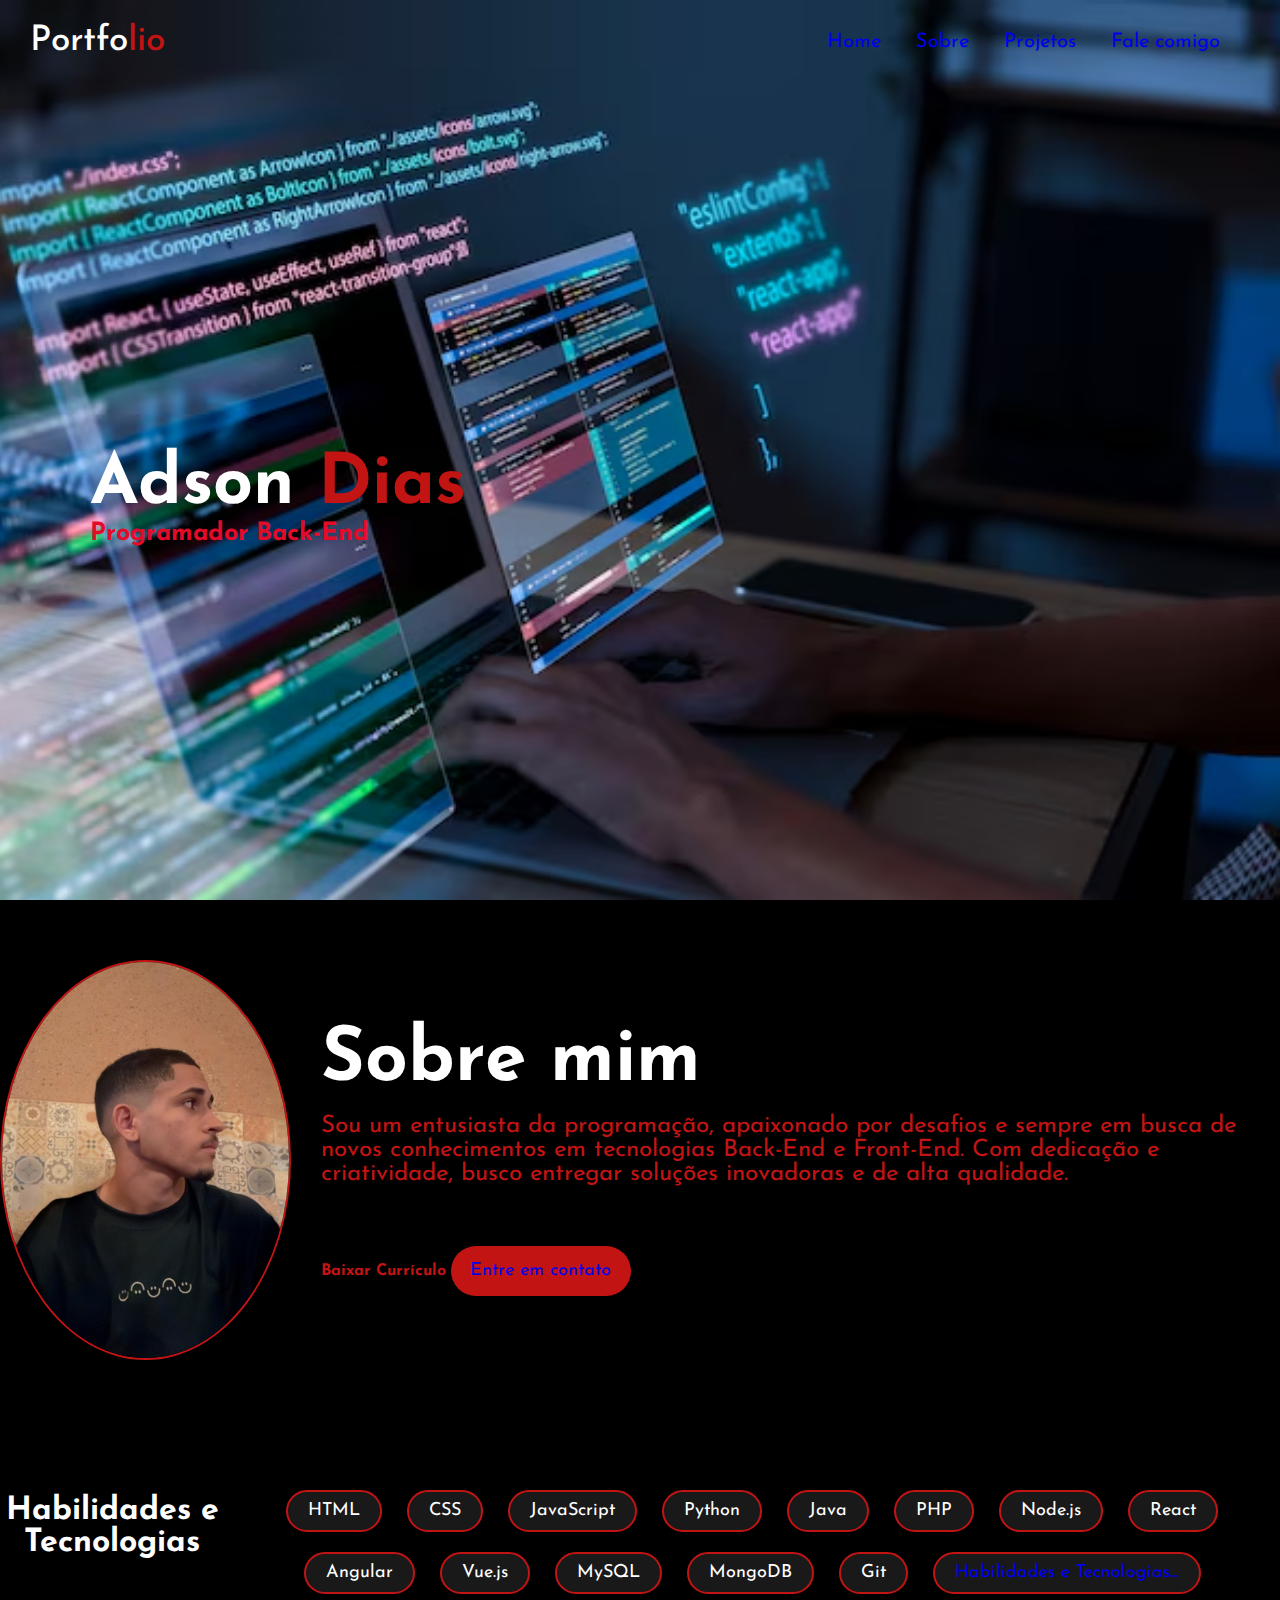
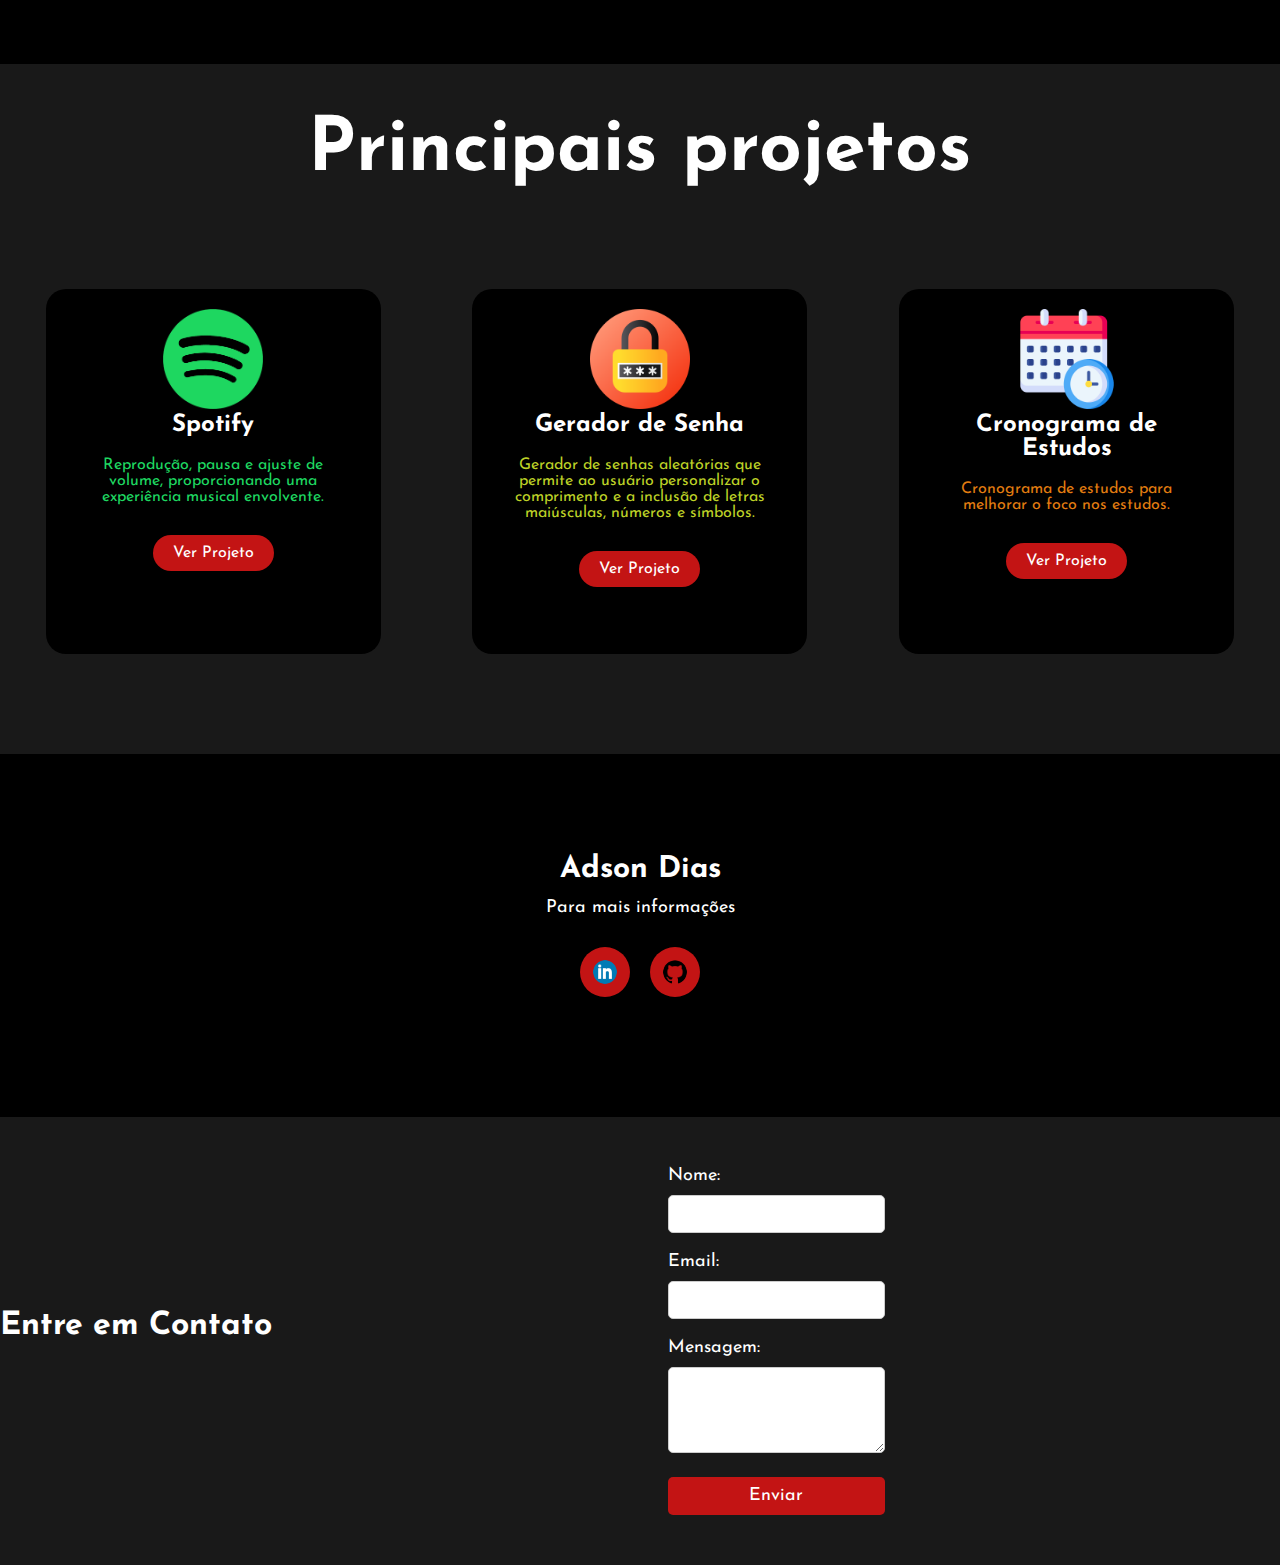
<file: index.html>
<!DOCTYPE html>
<html lang="pt-br">
  <head>
    <meta charset="UTF-8" />
    <meta http-equiv="X-UA-Compatible" content="IE-edge" />
    <meta name="viewport" content="width=device-width, initial-scale=1.0" />
    <link rel="stylesheet" href="./styles.css" />
    <link rel="preconnect" href="https://fonts.googleapis.com" />
    <link rel="preconnect" href="https://fonts.gstatic.com" crossorigin />
    <link
      href="https://fonts.googleapis.com/css2?family=Josefin+Sans:ital,wght@0,100..700;1,100..700&display=swap"
      rel="stylesheet"
    />
    <title>Adson Dias</title>
  </head>
  <body>
    <div class="caixa-principal">
      <nav>
        <h2 class="portfolio">Portfo<span>lio</span></h2>
        <ul>
          <li><a href="./index.html">Home</a></li>
          <li><a href="./index.html#Sobre-mim">Sobre</a></li>
          <li><a href="./index.html#Projetos">Projetos</a></li>
          <li><a href="./index.html#Social">Fale comigo</a></li>
        </ul>
      </nav>

      <div class="meu-nome">
        <h1>Adson <span>Dias</span></h1>
        <h3>Programador Back-End</h3>
      </div>
    </div>

    <section id="Sobre-mim">
      <img src="./img/adson.jpg" alt="Minha foto" />
      <div class="sobre-mim">
        <h2>Sobre mim</h2>
        <p>
          Sou um entusiasta da programação, apaixonado por desafios e sempre em busca de novos conhecimentos em tecnologias Back-End e Front-End. 
          Com dedicação e criatividade, busco entregar soluções inovadoras e de alta qualidade.
        </p>
        <a class="Curriculo" href="./img/Currículo.pdf" target="_blank">Baixar Currículo</a>

        <button> <a href="index.html#contato">Entre em contato</a></button>
      </div>
      
    </section>

    <section id="habilidades">
      <h2>Habilidades e Tecnologias</h2>
      <ul>
          <li>HTML</li>
          <li>CSS</li>
          <li>JavaScript</li>
          <li>Python</li>
          <li>Java</li>
          <li>PHP</li>
          <li>Node.js</li>
          <li>React</li>
          <li>Angular</li>
          <li>Vue.js</li>
          <li>MySQL</li>
          <li>MongoDB</li>
          <li>Git</li>
          <li><a href="habilidade.html" class="btn-habilidade">Habilidades e Tecnologias...</a></li>
      </ul>
  </section>
  

    <div class="projetos" id="Projetos">
      <h2>Principais projetos</h2>

      <div class="card-projetos">
        <div class="card">
          <img src="./img/spotify.png" alt="" />
          <h5>Spotify</h5>
          <p>
            Reprodução, pausa e ajuste de volume, proporcionando uma experiência
            musical envolvente.
          </p>
          <a href="https://github.com/AdsonDiass/ProjetoFacul/tree/main/Player%20de%20Musica" target="_blank">Ver Projeto</a>
        </div>

        <div class="card-1">
          <img src="./img/Senhaa.png" alt="" />
          <h5>Gerador de Senha</h5>
          <p>
            Gerador de senhas aleatórias que permite ao usuário personalizar o comprimento e a inclusão de letras maiúsculas,
             números e símbolos.
          </p>
          <a href="https://github.com/AdsonDiass/ProjetoFacul/blob/main/Criador%20de%20Senha" target="_blank">Ver Projeto</a>
        </div>

        <div class="card-2">
          <img src="./img/cronograma.png" alt="" />
          <h5>Cronograma de Estudos</h5>
          <p>
            Cronograma de estudos para melhorar o foco
            nos estudos.
          </p>
          <a>Ver Projeto</a>
        </div>
      </div>



    </div>

    <footer>
        <h5>Adson Dias</h5>
        <p>Para mais informações</p>

        <div class="Social" id="Social">
            <a href="https://www.linkedin.com/in/adsondias/" target="_blank"><img src="./img/linkedin.webp"></a>
            <a href="https://github.com/AdsonDiass/AdsonDiass" target="_blank"> <img src="./img/github.png" alt=""></a>
        </div>
        <iframe src="https://www.google.com/maps/embed?pb=!1m18!1m12!1m3!1d3964.415960927095!2d-37.453113699999996!3d-11.254699099999999!2m3!1f0!2f0!3f0!3m2!1i1024!2i768!4f13.1!3m3!1m2!1s0x7107012e4de6781%3A0x2e46ea8df410fb42!2sEst%C3%A2ncia%2C%20SE%2C%2049200-000!5e0!3m2!1spt-BR!2sbr!4v1620111560975!5m2!1spt-BR!2sbr" width="300" height="200"  style="border:0; position: absolute; bottom: 50; right: 0;" allowfullscreen="" loading="lazy"></iframe>
      </footer>

      
      

      <section id="contato">
        <h2>Entre em Contato</h2>
        <form action="enviar_email.php" method="post">
            <label for="nome">Nome:</label>
            <input type="text" id="nome" name="nome" required>
            <label for="email">Email:</label>
            <input type="email" id="email" name="email" required>
            <label for="mensagem">Mensagem:</label>
            <textarea id="mensagem" name="mensagem" rows="4" required></textarea>
            <button type="submit">Enviar</button>
        </form>
    </section>
    <script>
      // Função para gerar o link de e-mail com os parâmetros preenchidos
      function enviarEmail() {
          var nome = document.getElementById("nome").value;
          var email = document.getElementById("email").value;
          var mensagem = document.getElementById("mensagem").value;
  
          var assunto = "Contato pelo site de " + nome;
  
          var corpoEmail = "Nome: " + nome + "%0D%0A";
          corpoEmail += "Email: " + email + "%0D%0A%0D%0A";
          corpoEmail += "Mensagem:%0D%0A" + mensagem;
  
          // Redireciona para o Gmail com os parâmetros preenchidos
          var link = "mailto:adson.jesus@gmail.com"
                   + "?subject=" + encodeURIComponent(assunto)
                   + "&body=" + encodeURIComponent(corpoEmail);
  
          window.location.href = link;
      }
  
      // Adiciona um evento de clique ao link de enviar
      document.getElementById("enviar").addEventListener("click", function(event) {
          event.preventDefault(); // Previne o comportamento padrão do link
          enviarEmail(); // Chama a função para enviar o e-mail
      });
  </script>


  
    

  </body>
</html>
</file>
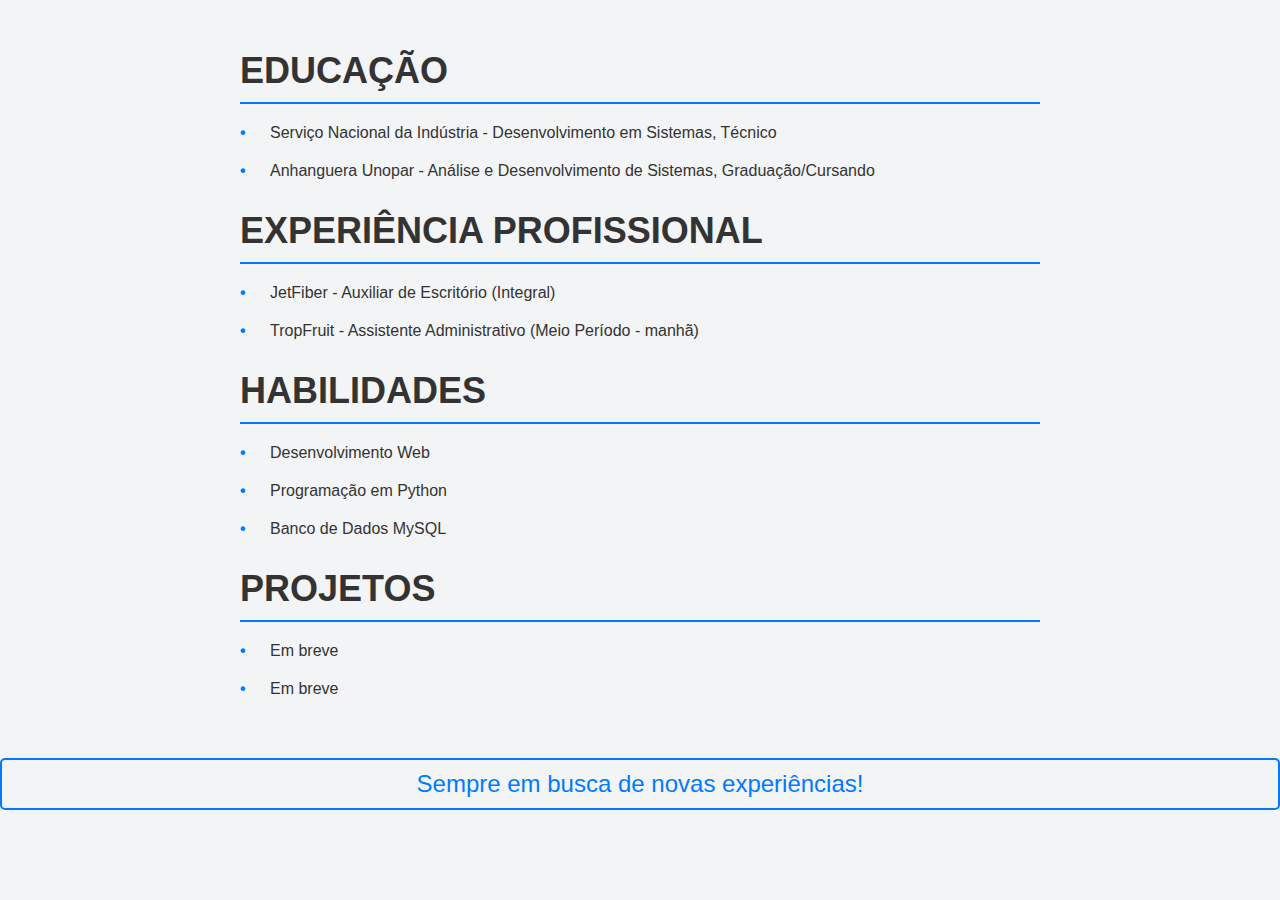
<file: habilidade.html>
<!DOCTYPE html>
<html lang="pt-br">
<head>
    <meta charset="UTF-8">
    <meta name="viewport" content="width=device-width, initial-scale=1.0">
    <title>Habilidades e Experiência - Adson Dias</title>
    <link rel="stylesheet" href="habilidade.css"> <!-- Utilizar o css de habilidade -->
</head>
<body>

<main>
    <section id="educacao">
        <h2>Educação</h2>
        <ul>
            <li>Serviço Nacional da Indústria - Desenvolvimento em Sistemas, Técnico</li>
            <li>Anhanguera Unopar - Análise e Desenvolvimento de Sistemas, Graduação/Cursando</li>
            <!-- Cursos ou graduações -->
        </ul>
    </section>

    <section id="experiencia">
        <h2>Experiência Profissional</h2>
        <ul>
            <li>JetFiber - Auxiliar de Escritório (Integral)</li>
            <li>TropFruit - Assistente Administrativo (Meio Período - manhã)</li>
            <!-- Trabalhos -->
        </ul>
    </section>

    <section id="habilidades">
        <h2>Habilidades</h2>
        <ul>
            <li>Desenvolvimento Web</li>
            <li>Programação em Python</li>
            <li>Banco de Dados MySQL</li>
            <!-- Adicione mais habilidades -->
        </ul>
    </section>

    <section id="projetos">
        <h2>Projetos</h2>
        <ul>
            <li>Em breve</li>
            <li>Em breve</li>
            <!-- Adicione mais projetos -->
        </ul>
    </section>
</main>

<footer>
    <div class="container">
        <p id="surpresa">Sempre em busca de novas experiências!</p>
    </div>
</footer>


</body>
</html>
</file>
<file: styles.css>
*{
    margin: 0;
    padding: 0;
    box-sizing: border-box;
    font-family: 'Josefin Sans', sans-serif;
    text-decoration: none;
  
}
.caixa-principal {
    height: 100vh;
    width: 100%;
    background-image:url(./img/fundo.avif) ;
    background-size: cover;
    background-position: right;
    background-color: #191919;
}

nav {
    display: flex;
    align-items: center;
    justify-content: space-between;
    padding-left: 30px;
    padding-right: 30px;
    padding-top: 24px;
}

.portfolio {
    color: #ffffff;
    font-size: 35px;
    font-weight: 500;
}

.portfolio span {
    color: #c31414

}

li {
   color: white;
   list-style: none;
   display: inline-block;
   font-size: 20px;
   margin-right: 30px;
   cursor: pointer;
   
}

li:hover{
    color: #c31414;
    transition: 0.5s;
}

.meu-nome {
    position: absolute;
    top: 50%;
    left: 7%
}

h1{
    color: rgb(255, 255, 255);
    font-size: 70px;

}

h1 span {
    color: #c31414;
}

.meu-nome h3{
    color: rgb(228, 11, 40);
    font-size: 25px;
}

section {
    display: flex;
    align-items: center;
    padding: 60px 0;
    background-color: black;
}

section img {
    height: 400px;
    border-radius: 100%;
    border: 2px solid #c31414;
    margin-right: 30px;
}

section div h2 {
    color: white;
    font-size: 75px;

}

section div p {
    color: #c31414;
    font-size: 24px;
    margin-top: 15px;
    margin-bottom: 60px;
}

section div button{
    color: white;
    background-color: #c31414;
    height: 50px;
    width: 180px;
    font-size: 18px;
    border: none;
    border-radius: 26px;
    cursor: pointer;
}

section div button:hover{
    background-color: black;
    border: 2px solid #c31414;
    transition: 0.5s;
    
}



.projetos {
    background-color: #191919;
    padding-top: 50px;
    padding-bottom: 100px;

}

.projetos h2{
    color: white;
    font-size: 75px;
    text-align: center;
}

.card {
    background-color: black;
    height: 365px;
    width: 335px;
    border-radius: 20px;
    padding: 20px 35px;
    text-align: center;
}

.card img{
    height: 100px;
}

.card h5 {
    color: white;
    font-size: 24px;

}

.card p {
    color:#1ed760;
    margin-top: 20px;
    margin-bottom: 40px;
}

.card a {
    background-color: #c31414;
    color: white;
    padding: 10px 20px;
    border-radius: 25px;
    cursor: pointer;
    transition: 0.5s;
    text-decoration: none;
}

.card a:hover{
    background-color: transparent;
    border: 2px solid #c31414;
}


/**card dos outros projetos**/

.card-1 {
    background-color: black;
    height: 365px;
    width: 335px;
    border-radius: 20px;
    padding: 20px 35px;
    text-align: center;
}

.card-1 img{
    height: 100px;
}

.card-1 h5 {
    color: white;
    font-size: 24px;

}

.card-1 p {
    color:#bdd127;
    margin-top: 20px;
    margin-bottom: 40px;
}

.card-1 a {
    background-color: #c31414;
    color: white;
    padding: 10px 20px;
    border-radius: 25px;
    cursor: pointer;
    transition: 0.5s;
    text-decoration: none;
}

.card-1 a:hover{
    background-color: transparent;
    border: 2px solid #c31414;
}


.card-2 {
    background-color: black;
    height: 365px;
    width: 335px;
    border-radius: 20px;
    padding: 20px 35px;
    text-align: center;
}

.card-2 img{
    height: 100px;
}

.card-2 h5 {
    color: white;
    font-size: 24px;

}

.card-2 p {
    color:#e27d10;
    margin-top: 20px;
    margin-bottom: 40px;
}

.card-2 a {
    background-color: #c31414;
    color: white;
    padding: 10px 20px;
    border-radius: 25px;
    cursor: pointer;
    transition: 0.5s;
    text-decoration: none;
}

.card-2 a:hover{
    background-color: transparent;
    border: 2px solid #c31414;
}

.card-projetos {
    display: flex;
    justify-content: space-around;
    margin-top: 100px;
}

footer {
    background-color: #000;
    padding-top: 100px;
    padding-bottom: 120px;
    display: flex;
    flex-direction: column;
    align-items: center;
    justify-content: center;

}

footer h5 {
    color: white;
    font-size: 30px;
}

footer p {
    color: white;
    font-size: 18px;
    margin-top: 14px;
    margin-bottom: 30px;
}

.Social {
    display: flex;
    gap: 20px;
}

.Social img {
    height: 24px;
    border-radius: 50%;
}
.Social a {
    background-color: #c31414;
    border-radius: 50%;
    display: flex;
    align-items: center;
    justify-content: center;
    height: 50px;
    width: 50px;
    cursor: pointer;

}

.Social a:hover  {
    transform: scale(1.3);
    transition: 0.5s;
}

.Curriculo{
        color: #c31414; /* Cor do link */
        text-decoration: none; /* Remover sublinhado */
        font-weight: bold; /* Deixar o texto em negrito */
 }
.Curriculo:hover {
        color: #0056b3; /* Mudar cor ao passar o mouse */
 }





 <style>
    /* Estilos para a seção de habilidades */
    #habilidades {
        padding: 50px 0;
        background-color: #191919; /* Cor de fundo do site */
        color: #fff; /* Cor do texto */
    }

    #habilidades h2 {
        font-size: 32px;
        text-align: center;
        margin-bottom: 30px;
        color: #fff; /* Cor do texto */
    }

    #habilidades ul {
        list-style: none;
        padding-left: 0;
        text-align: center;
    }

    #habilidades ul li {
        display: inline-block;
        margin: 10px;
        padding: 10px 20px;
        border: 2px solid #c31414;
        border-radius: 25px;
        font-size: 18px;
        background-color: #191919; /* Cor de fundo do site */
        cursor: pointer;
        transition: all 0.3s ease;
    }

    #habilidades ul li:hover {
        background-color: #c31414;
    }

    /* Estilos para a seção de contato */
    #contato {
        padding: 50px 0;
        background-color: #191919; /* Cor de fundo do site */
        color: #fff; /* Cor do texto */
    }

    #contato h2 {
        font-size: 32px;
        text-align: center;
        margin-bottom: 30px;
        color: #fff; /* Cor do texto */
    }

    #contato form {
        max-width: 600px;
        margin: 0 auto;
    }

    #contato label {
        display: block;
        margin-bottom: 10px;
        font-size: 18px;
    }

    #contato input[type="text"],
    #contato input[type="email"],
    #contato textarea {
        width: 100%;
        padding: 10px;
        margin-bottom: 20px;
        font-size: 16px;
        border-radius: 5px;
        border: 1px solid #ccc;
    }

    #contato textarea {
        resize: vertical;
    }

    #contato button[type="submit"] {
        display: block;
        width: 100%;
        padding: 10px;
        background-color: #c31414;
        color: #fff;
        font-size: 18px;
        border: none;
        border-radius: 5px;
        cursor: pointer;
        transition: background-color 0.3s ease;
    }

    #contato button[type="submit"]:hover {
        background-color: #9e0d0d;
    }
</style>


/* Estilos para a seção de habilidades em dispositivos móveis */
@media only screen and (max-width: 768px) {
    #habilidades ul {
        flex-direction: column;
        align-items: center;
    }

    #habilidades ul li {
        margin: 10px 0;
    }
}

/* Estilos para a seção de contato em dispositivos móveis */
@media only screen and (max-width: 768px) {
    #contato form {
        width: 100%;
        max-width: 400px;
        margin: 0 auto;
    }
}

/* Estilos para a seção de projetos em dispositivos móveis */
@media only screen and (max-width: 768px) {
    .card,
    .card-1,
    .card-2 {
        width: 100%; /* Remover largura fixa */
        max-width: 300px; /* Definir largura máxima */
        margin-bottom: 30px;
    }

    .card h5 {
        font-size: 20px;
    }

    .card p {
        font-size: 16px;
    }

    .card a,
    .card-1 a,
    .card-2 a {
        padding: 8px 16px;
        font-size: 14px;
    }

    /* Ajuste para a largura do conteúdo principal */
    body,
    html,
    section {
        max-width: 100%;
        overflow-x: hidden;
    }

    /* Reduzir o preenchimento horizontal da seção */
    section {
        padding: 0 20px;
    }
}

/* Estilos para o menu de navegação em dispositivos móveis */
@media only screen and (max-width: 768px) {
    nav {
        flex-direction: column;
        align-items: center;
    }

    .portfolio {
        margin-bottom: 20px;
    }

    li {
        margin: 10px 0;
        font-size: 18px;
    }
}

/* Estilos para o "Sobre Mim" em dispositivos móveis */
@media only screen and (max-width: 768px) {
    .sobre-mim {
        position: static;
        text-align: center;
        margin-top: 20px;
        display: flex;
        flex-direction: column;
        align-items: center;
    }

    .sobre-mim img {
        max-width: 100%;
        margin-bottom: 20px;
    }

    .sobre-mim h2 {
        font-size: 32px;
    }

    .sobre-mim p {
        font-size: 16px;
        text-align: center;
        margin-bottom: 20px;
    }

    .sobre-mim .Curriculo,
    .sobre-mim button {
        font-size: 16px;
        padding: 10px 20px;
    }
}
</file>
<file: habilidade.css>
body {
    font-family: 'Arial', sans-serif;
    background-color: #f3f4f6;
    color: #333;
    margin: 0;
    padding: 0;
}

main {
    max-width: 800px;
    margin: 0 auto;
    padding: 20px;
}

h2 {
    font-size: 36px;
    color: #333;
    margin-bottom: 20px;
    text-transform: uppercase;
    border-bottom: 2px solid #007bff;
    padding-bottom: 10px;
}

ul {
    list-style-type: none;
    padding: 0;
}

li {
    margin-bottom: 20px;
    padding-left: 30px;
    position: relative;
}

li::before {
    content: '\2022';
    color: #007bff;
    font-weight: bold;
    position: absolute;
    left: 0;
    top: 50%;
    transform: translateY(-50%);
}

a {
    color: #007bff;
    text-decoration: none;
    transition: color 0.3s ease;
}

a:hover {
    color: #0056b3;
}

.section-container {
    background-color: #fff;
    border-radius: 8px;
    padding: 20px;
    box-shadow: 0 4px 8px rgba(0, 0, 0, 0.1);
    margin-bottom: 40px;
}

.section-title {
    font-size: 28px;
    color: #007bff;
    margin-bottom: 20px;
    text-transform: uppercase;
}

.section-content {
    font-size: 18px;
    line-height: 1.6;
}

.section-content p:last-child {
    margin-bottom: 0;
}

.section-content p:first-child {
    font-weight: bold;
    margin-bottom: 10px;
}

.section-content p {
    margin-bottom: 10px;
}

.skill-bar {
    width: 100%;
    background-color: #f0f0f0;
    border-radius: 5px;
    margin-bottom: 10px;
}

.skill-bar-fill {
    background-color: #007bff;
    height: 10px;
    border-radius: 5px;
    transition: width 0.5s ease;
}

.skill-bar-title {
    font-size: 16px;
    font-weight: bold;
    margin-bottom: 5px;
}

.skill-bar-percent {
    font-size: 14px;
    color: #777;
}

/* Surpresa */

.container {
    text-align: center;
}

#surpresa {
    font-size: 24px;
    color: #007bff;
    margin-top: 20px;
    padding: 10px 20px;
    border: 2px solid #007bff;
    border-radius: 5px;
    cursor: pointer;
    transition: transform 0.3s ease;
}

#surpresa:hover {
    color: #0056b3;
    border-color: #0056b3;
}

#surpresa:active {
    transform: scale(0.95);
}

/*deixar responsivo*/
@media (max-width: 767px) {
    main {
        padding: 10px;
    }

    h2 {
        font-size: 28px;
    }

    .section-title {
        font-size: 24px;
    }

    .section-content {
        font-size: 16px;
    }
}
</file>
